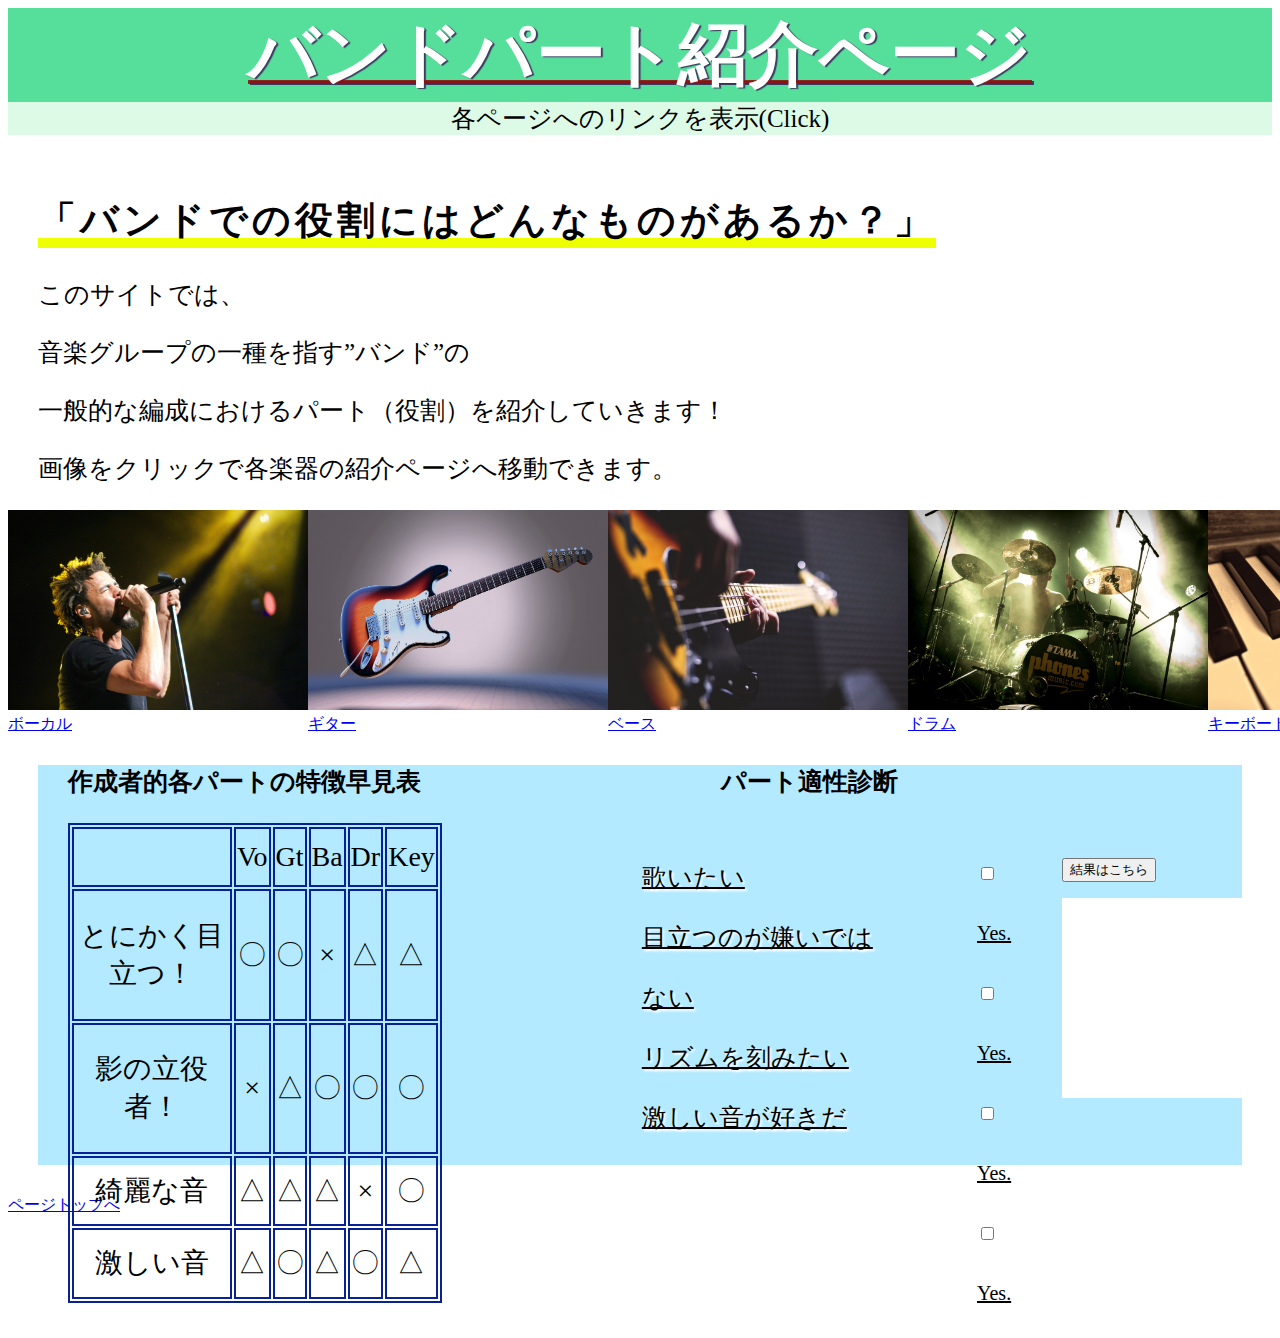
<file: index.html>
<!DOCTYPE html>

<html lang="ja">

    <head>
        <link rel="stylesheet" href="./css/home.css">
        <meta charset="UTF-8" />
        <meta name="auther" content="Kento U" />
        <meta name="keywords" content="guiter, Band, bass, drum" />
        <title>バンドの楽器紹介</title>
    </head>

    <body>
        
        
        <header>
            <h1 id="pagetop">バンドパート紹介ページ</h1>
            <nav>
                <p id="links">各ページへのリンクを表示(Click)</p>
                <div class="Menu">
                    
                    <ul>
                        <li><a href="./otherpages/vocal.html">ボーカル</a></li>                       
                        <li><a href="./otherpages/guiter.html">ギター</a></li>
                        <li><a href="./otherpages/bass.html">ベース</a></li>
                        <li><a href="./otherpages/drum.html">ドラム</a></li>
                        <li><a href="./otherpages/keyboard.html">キーボード</a></li>
                    </ul>
                </div>
            </nav>
        </header>



        <div id="all">


            <div id="link">
                <h2>「バンドでの役割にはどんなものがあるか？」</h2>
                <div>
                    <dl class="intro">
                        <p>このサイトでは、</p>
                        <p>音楽グループの一種を指す”バンド”の</p>
                        <p>一般的な編成におけるパート（役割）を紹介していきます！</p>
                        <p>画像をクリックで各楽器の紹介ページへ移動できます。</p>
                        
                         <ul>
                            <li> <a href="./otherpages/vocal.html"><img src="./img/j-cole-2033551_1920.jpg" alt="vocal">ボーカル</a></li>
                            <li><a href="./otherpages/guiter.html"><img src="./img/guitar-2925274_1920.jpg" alt="guiter">ギター</a></li>
                            <li><a href="./otherpages/bass.html"><img src="./img/bass-guitar-1841186_1920.jpg" alt="bass">ベース</a></li>
                            <li><a href="./otherpages/drum.html"><img src="./img/drums-2708199_1920.jpg" alt="drum">ドラム</a></li>
                            <li><a href="./otherpages/keyboard.html"><img src="./img/piano-3505109_1920.jpg" alt="key">キーボード</a></li>
                        </ul>
                        
                       
                    </dl>
                    
                </div>
                
            </div>

            <div class="endContents"">
                <h3>作成者的各パートの特徴早見表<span>パート適性診断</span></h3>
                <div id="table">
                    <table>
                        <tr>
                            <th></th>
                            <th>Vo</th>
                            <th>Gt</th>
                            <th>Ba</th>
                            <th>Dr</th>
                            <th>Key</th>
                        </tr>
                        <tr>
                            <th>とにかく目立つ！</th>
                            <td>〇</td>
                            <td>〇</td>
                            <td>×</td>
                            <td>△</td>
                            <td>△</td>
                        </tr> <tr>
                            <th>影の立役者！</th>
                            <td>×</td>
                            <td>△</td>
                            <td>〇</td>
                            <td>〇</td>
                            <td>〇</td>
                        </tr> <tr>
                            <th>綺麗な音</th>
                            <td>△</td>
                            <td>△</td>
                            <td>△</td>
                            <td>×</td>
                            <td>〇</td>
                        </tr> <tr>
                            <th>激しい音</th>
                            <td>△</td>
                            <td>〇</td>
                            <td>△</td>
                            <td>〇</td>
                            <td>△</td>
                        </tr>
                        
                    </table>
                    
                    
                    <p id="koumoku">歌いたい<br>目立つのが嫌いではない<br>リズムを刻みたい<br>激しい音が好きだ</p>
                        
                    
                    <div id="sayYes">
                        <label><input type="checkbox" name="sayYes1" id="sayYes1">Yes.</label><br>
                        <label><input type="checkbox" name="sayYes2" id="sayYes2">Yes.</label><br>
                        <label><input type="checkbox" name="sayYes3" id="sayYes3">Yes.</label><br>
                        <label><input type="checkbox" name="sayYes4" id="sayYes4">Yes.</label><br>
                    </div>
                    <div id="button">
                        <input type="button" value="結果はこちら" id="checkButton">
                        <p id="result"></p>
                    </div>

                </div>
                
            </div>
            
        </div>
            
            
        <footer>
            <p></p>
            <a href="#pagetop">ページトップへ</a><br>
        </footer>

        <script src="https://code.jquery.com/jquery-3.6.0.js" integrity="sha256-H+K7U5CnXl1h5ywQfKtSj8PCmoN9aaq30gDh27Xc0jk=" crossorigin="anonymous"></script>
        <script src="./js/home.js"></script>
        <script src="./js/kensa.js"></script>
    </body>



</html>
</file>
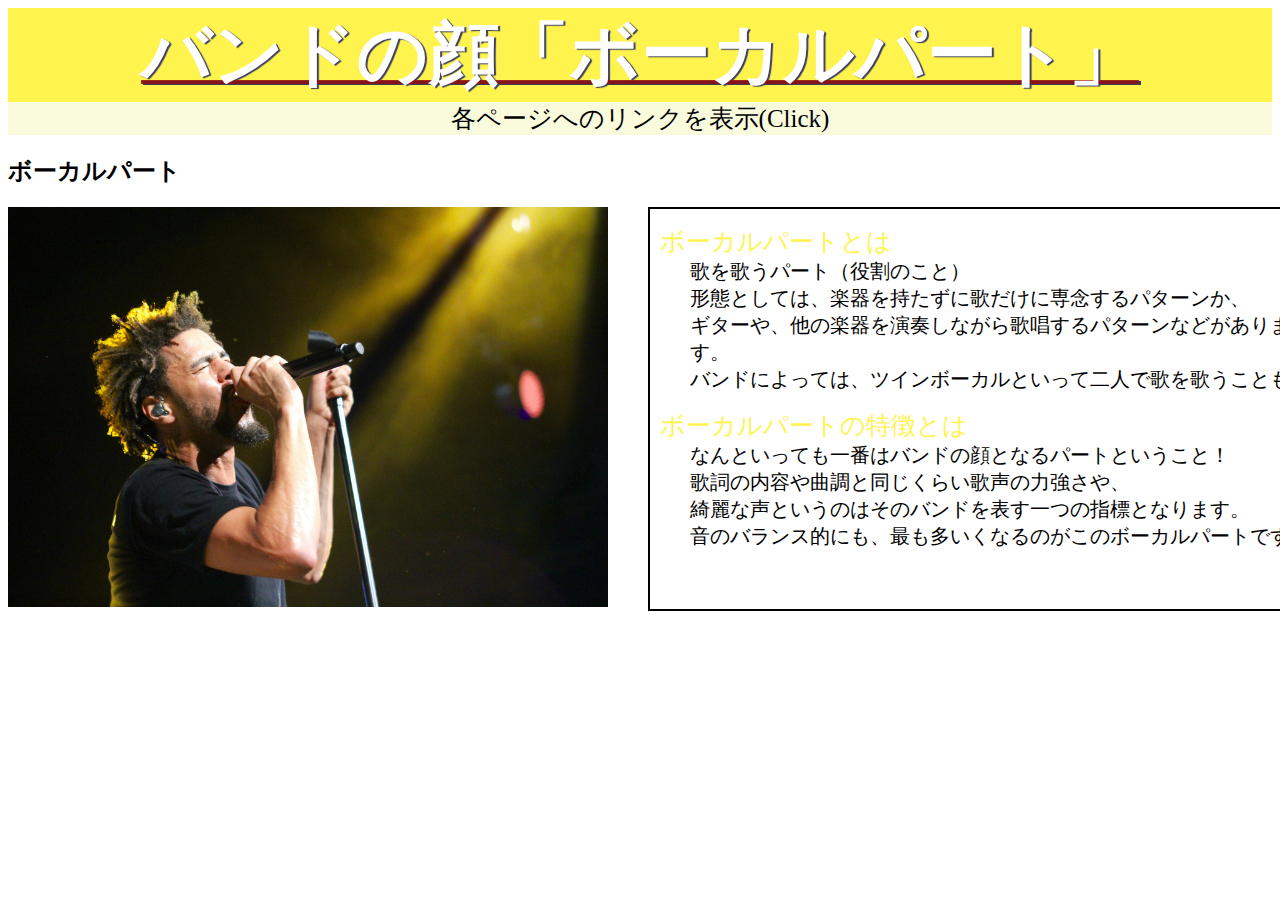
<file: otherpages/vocal.html>
<!DOCTYPE html>

<html lang="ja">

    <head>
        <link rel="stylesheet" href="../css/vocal.css">
        <meta charset="UTF-8" />
        <meta name="auther" content="Kento U" />
        <meta name="keywords" content="vocal, Band" />
        <title>ボーカルパート紹介</title>
    </head>

    <body>
        <header>
            <h1>バンドの顔「ボーカルパート」</h1>
            <nav>
                <p id="links">各ページへのリンクを表示(Click)</p>
                <div class="Menu">
                    
                    <ul>
                        <li><a href="../index.html">ホーム</a></li>
                        <li><a href="./guiter.html">ギター</a></li>
                        <li><a href="./bass.html">ベース</a></li>
                        <li><a href="./drum.html">ドラム</a></li>
                        <li><a href="./keyboard.html">キーボード</a></li>
                    </ul>
                </div>
            </nav>
        </header>

        <div>
            <h2>ボーカルパート</h2>
            <div id="contents">

                <div>
                    <img src="../img/j-cole-2033551_1920.jpg" alt="vocal" width="600">
                </div>
                
                <div id="texts">
                    <dl>
                        <dt>
                            ボーカルパートとは
                        </dt>
                        <dd>
                            歌を歌うパート（役割のこと）<br>
                            形態としては、楽器を持たずに歌だけに専念するパターンか、<br>
                            ギターや、他の楽器を演奏しながら歌唱するパターンなどがあります。<br>
                            バンドによっては、ツインボーカルといって二人で歌を歌うことも。
                        </dd>
                    </dl>
                    
                    <dl>
                        <dt>
                            ボーカルパートの特徴とは
                        </dt>
                        <dd>
                            なんといっても一番はバンドの顔となるパートということ！<br>
                            歌詞の内容や曲調と同じくらい歌声の力強さや、<br>
                            綺麗な声というのはそのバンドを表す一つの指標となります。<br>
                            音のバランス的にも、最も多いくなるのがこのボーカルパートです。
                        </dd>   
                        
                    </dl>
                </div>
            </div>

        </div>

        <footer>
            <p></p>
        </footer>

        <script src="https://code.jquery.com/jquery-3.6.0.js" integrity="sha256-H+K7U5CnXl1h5ywQfKtSj8PCmoN9aaq30gDh27Xc0jk=" crossorigin="anonymous"></script>
        <script src="../js/home.js"></script>
    </body>

</html>
</file>
<file: css/home.css>
@charset "utf-8";
/* ホーム用css */

/* ページ見出し */
h1 {
    margin: 0;
    color: white;
    background-color: rgba(29, 212, 121, 0.753);
    font-family: Meiryo, "メイリオ";
    font-size: 70px;
    text-decoration:underline 4px rgba(143, 16, 16, 0.884);
    text-shadow:2px 1px 1px rgb(60, 60, 97);
    text-align: center;
}

/* メニュー */
#links {
    margin: 0;
    padding: 0;
    background-color: rgba(124, 238, 162, 0.267);
    text-align: center;
    font-size: 25px;
}

.Menu {
    display: none;
}

.Menu ul {
    margin: 0; padding: 0;
    display: -webkit-flex;
    display: flex;
    width: 100%;
    list-style-type: none;
    
}
.Menu li {
    width: 25%;
}
.Menu a {
    margin: 2px; padding: 5px; 
    display: block;
    font-size: 20px; font-weight: bold;
    background-color: rgba(124, 238, 162, 0.267); color: rgb(255, 255, 255);
    text-decoration:underline 2px rgba(147, 211, 171, 0.651);
    text-shadow:1px 1px 1px black;
    text-align: center;
}

/* ページの中身 */
#all {
    margin-top: 60px;
}

h2 {
    position: relative; left: 30px;
    font-size: 38px;
    letter-spacing: 4px;
    text-decoration: solid underline 10px rgb(238, 255, 0);
}

/* 各ページへのリンクと導入部分 */
.intro p {
    position: relative; left: 30px;
    font-size: 25px;
}

.intro ul {
    margin: 0; padding: 0;
    display: -webkit-flex;
    display: flex;
    width: 100%;
    list-style-type: none;
    
}

dl.intro img {
    width: 300px; height: 200px;
}


/* 早見表の部分 */
.endContents {
    margin: 30px;
    background-color: rgba(148, 225, 255, 0.705);
    height: 400px;
}

.endContents h3 {
    position: relative; left: 30px;
    font-size: 25px;
}

.endContents span {
    margin-left: 300px;
}

#table {
    margin: 0; padding: 0;
    display: -webkit-flex;
    display: flex;
    width: 100%;
    list-style-type: none;
    position: relative; left: 30px;
}

.endContents table {
    border:solid 2px rgb(8, 33, 148);
    text-align: center;
    font-size: 28px;
}

.endContents th {
    border:solid 2px rgb(8, 33, 148);
    text-align: center;
    font-weight: lighter;
}

.endContents td {
    border: solid 2px rgb(8, 33, 148);
}

#koumoku {
    margin-left: 200px;
    font-size: 25px;
    line-height: 60px;
    text-decoration: underline 2px black;
    text-shadow:2px 2px 2px white;
}

#sayYes {
    margin-left: 100px;
    font-size: 20px;
    position: relative; top: 20px;
    line-height: 60px;
    text-decoration: underline 2px black;
}

#button{
    position: relative; left: 40px; top: 35px;
    
}
#button > p {
    width: 250px; height: 200px;
    text-decoration: underline 2px rgba(148, 225, 255, 0.705);
    background-color: white;
    line-height: 30px;
}
</file>
<file: css/vocal.css>
@charset "utf-8";
/* ボーカル用css */

/* ページ見出し */
h1 {
    margin: 0;
    color: white;
    background-color: rgba(255, 242, 53, 0.884);
    font-family: Meiryo, "メイリオ";
    font-size: 70px;
    text-decoration:underline 4px rgba(143, 16, 16, 0.884);
    text-shadow:2px 1px 1px rgb(60, 60, 97);
    text-align: center;
}

/* メニュー */
#links {
    margin: 0;
    padding: 0;
    background-color: rgba(236, 238, 124, 0.267);
    text-align: center;
    font-size: 25px;
}

div.Menu {
    display: none;
}

div.Menu ul {
    margin: 0; padding: 0;
    display: -webkit-flex;
    display: flex;
    width: 100%;
    list-style-type: none;
    
}
div.Menu li {
    width: 25%;
}
div.Menu a {
    margin: 2px; padding: 5px; 
    display: block;
    font-size: 20px; font-weight: bold;
    background-color: rgba(236, 238, 124, 0.267); color: rgb(255, 255, 255);
    text-decoration:underline 2px rgba(147, 211, 171, 0.651);
    text-shadow:1px 1px 1px black;
    text-align: center;
}

/* 画像の横に説明文を配置 */
#contents {
    margin: 0; padding: 0;
    display: -webkit-flex;
    display: flex;
    width: 100%;
    list-style-type: none;
}

/* 説明文 */
#texts {
    border: solid 2px black;
    position: relative; left: 40px;
}

dt {
    position: relative; left: 10px;
    color: rgba(255, 242, 53, 0.884);
    font-size: 25px;
}

dd {
    font-size: 20px;
}

/* 各種動画、音楽用 */
</file>
